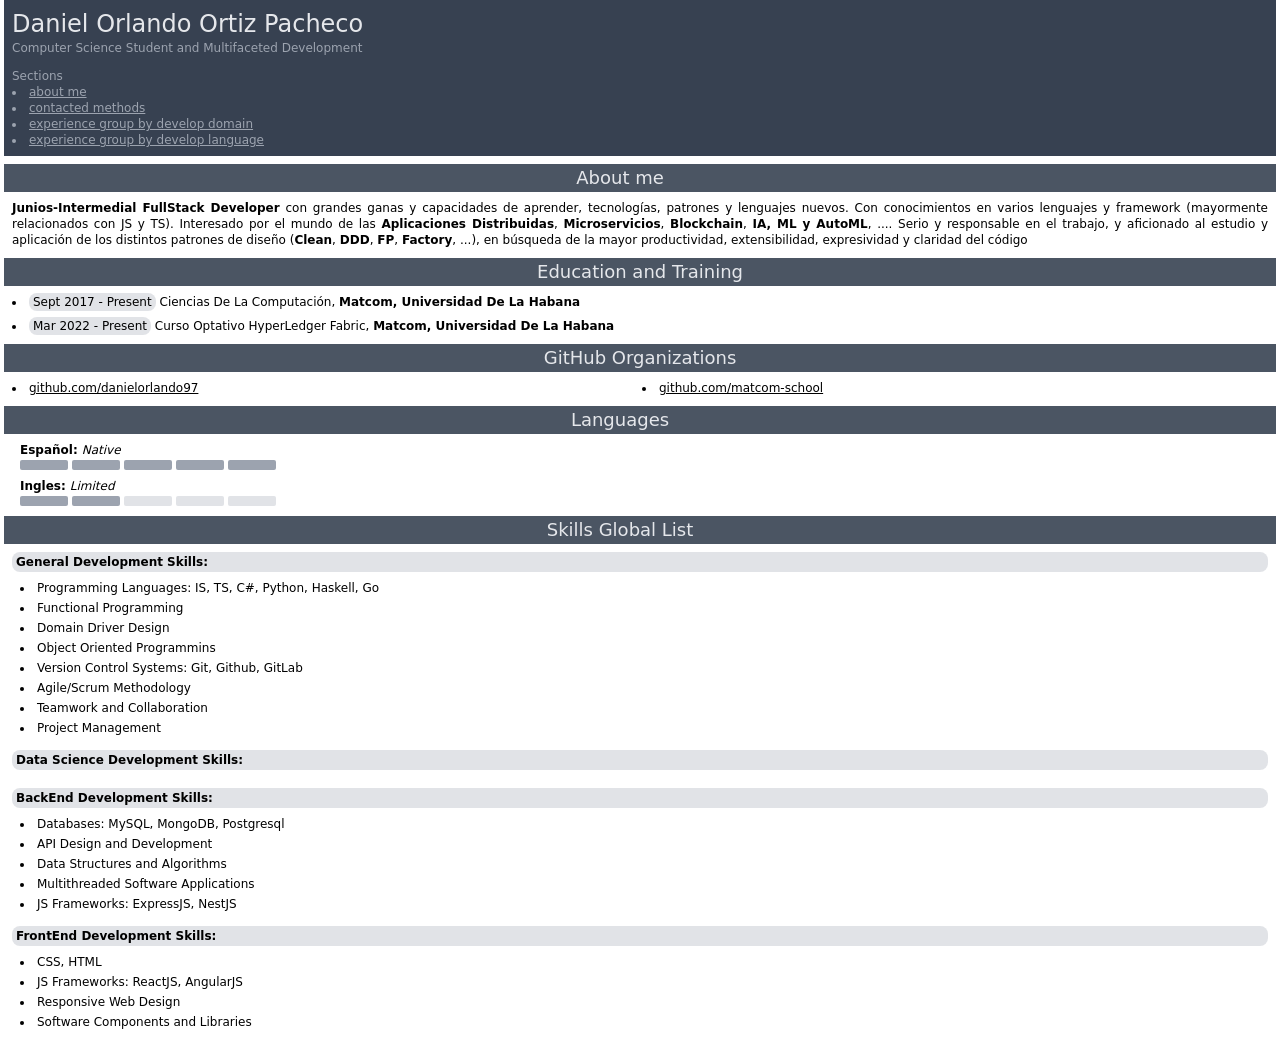
<file: index.html>
<!DOCTYPE html>
<html>
  <head>
    <!-- <meta charset="UTF-8" /> -->
    <!-- <meta name="viewport" content="width=device-width, initial-scale=1.0" /> -->

    <link href="/index.css" rel="stylesheet" />
    <script
      type="text/javascript"
      src="http://ajax.googleapis.com/ajax/libs/jquery/2.0.0/jquery.min.js"
    ></script>
    <script type="text/javascript" src="./index.js"></script>
    <script type="text/javascript">
      function prettierText(text) {
        return (
          "<div>" +
          text
            .split("^")
            .map((text, i) =>
              i % 2 === 0
                ? `<label>${text}</label>`
                : `<label class="font-semibold">${text}</label>`
            )
            .join("") +
          "</div>"
        );
      }
      function init() {
        const data = getData();
        const name = data.Name;
        const left = data.Left;
        const right = data.Right;

        //document.getElementById("firstName").innerHTML = name.first;
        //document.getElementById("lastName").innerHTML = name.last;
        //console.log(left.Summary);
        //document.getElementById("summary").innerHTML = left.Summary;

        document.getElementById("training").innerHTML = left.Training.map(
          (t) => `<li>
            <label class='bg-gray-400 bg-opacity-30 px-1 py-0.5 rounded-lg'>${t.when}</label>
            <label>${t.name},</label>
            <label class="font-semibold">${t.where}</label>
          </li>`
        ).join("\n");

        document.getElementById("language").innerHTML = left.Languages.map(
          (t) => {
            var result = "<div class='flex flex-col space-y-0.5'>";
            result += `<div>`;

            result += `<label class='font-bold'>${t.name}:</label>`;
            result += `<label class='italic ml-1'>${t.levelName}</label>`;
            result += `</div>`;

            result += "<div class='flex space-x-1'>";
            result += Array(5)
              .fill(1)
              .map((_, i) =>
                i < t.level
                  ? "<div class='w-12 h-2.5 bg-gray-400 rounded-sm'></div>"
                  : "<div class='w-12 h-2.5 bg-gray-400 bg-opacity-30 rounded-sm'></div>"
              )
              .join("\n");
            result += "</div>";
            return result + "</div>";
          }
        ).join("\n");

        document.getElementById("github").innerHTML = left.GitHub.map(
          (x) =>
            `<li><a class="lg:underline lg:underline-offset-8 decoration-sky-500" href="${x}">${x.replace(
              "https://",
              ""
            )}</a></li>`
        ).join("\n");

        document.getElementById("about").innerHTML = prettierText(left.AboutMe);
        //document.getElementById("experience").innerHTML = left.Experience.map(
        //  (x) =>
        //    `<div class="flex flex-col lg:flex-row lg:space-x-2">
        //    <h3 class="font-semibold">${x.job} (${x.when})</h3>
        //    <h4 class="font-semibold">${x.enterprise} - ${x.where}</h4>
        //    </div>
        //    <div class"flex flex-row">
        //      <label>Link GitHub o GitLab:</label>
        //    ${
        //      x.gitHub === "private repo"
        //        ? "<label class='font-semibold'>Repos Privados de la Empresa</label>"
        //        : `<a class="lg:underline lg:underline-offset-8 decoration-sky-500" href="${
        //            x.gitHub
        //          }">${x.gitHub.replace("https://", "")}</a>`
        //    }
        //  </div>
        //  ` + prettierText(x.description)
        //);
        //
        //document.getElementById("contact").innerHTML = right.Contact.map(
        //  (x) => `
        //<div>
        //  <label class='font-semibold'>${x.name}:</label>
        //  ${
        //    x.link
        //      ? `<a href="${x.text}">${x.text}</a>`
        //      : `<label>${x.text}</label>`
        //  }
        //</div>
        //`
        //).join("");
        //
        document.getElementById("skill").innerHTML = right.Skills.map(
          (x) => `<div class="flex flex-col">
            <label class="bg-gray-400 bg-opacity-30 px-1 py-0.5 rounded-lg font-semibold mb-2">${
              x.name
            }</label>
            <ul class="list-disc list-inside px-2">
              ${x.skills
                .map((skill) => `<li class='mb-1'>${skill}</li>`)
                .join("")}
            </ul>
          </div>`
        ).join("");
      }
    </script>
  </head>
  <body
    class="relative px-1 pb-4 mb-4 h-screen w-screen font-light text-xs"
    onload="init()"
  >
    <div class="bg-gray-700 2xs:bg-blue-600 w-full mb-2 p-2 text-gray-400">
      <div>
        <h1 class="text-gray-200 text-2xl">Daniel Orlando Ortiz Pacheco</h1>
        <h2 class="itali mb-3">
          Computer Science Student and Multifaceted Development
        </h2>

        <label>Sections</label>
        <ul class="list-disc list-inside">
          <li>
            <a class="underline" href="">about me</a>
          </li>
          <li>
            <a class="underline" href="">contacted methods</a>
          </li>
          <li>
            <a class="underline" href="">experience group by develop domain</a>
          </li>
          <li>
            <a class="underline" href=""
              >experience group by develop language</a
            >
          </li>
        </ul>
      </div>
    </div>

    <div class="w-full pb-2.5">
      <div class="bg-gray-600 2xs:bg-blue-600 w-full mb-2 px-2">
        <h1 class="text-gray-200 text-lg text-center pr-10">About me</h1>
      </div>
      <div class="text-justify px-2" id="about"></div>
    </div>

    <div class="w-full pb-2.5">
      <div class="bg-gray-600 2xs:bg-blue-600 w-full mb-2 px-2">
        <h1 class="text-gray-200 text-lg text-center">
          Education and Training
        </h1>
      </div>
      <ul
        id="training"
        class="flex flex-col space-y-2 list-disc list-inside px-2"
      ></ul>
    </div>

    <div class="w-full pb-2.5">
      <div class="bg-gray-600 2xs:bg-blue-600 w-full mb-2 px-2">
        <h1 class="text-gray-200 text-lg text-center">GitHub Organizations</h1>
      </div>
      <ul
        id="github"
        class="grid grid-cols-2 gap-1 list-disc list-inside px-2"
      ></ul>
    </div>

    <div class="w-full pb-2.5">
      <div class="bg-gray-600 2xs:bg-blue-600 w-full mb-2 px-2">
        <h1 class="text-gray-200 text-lg text-center pr-10">Languages</h1>
      </div>
      <div id="language" class="grid grid-cols-1 gap-2 px-4"></div>
    </div>

    <div class="w-full pb-2.5">
      <div class="bg-gray-600 2xs:bg-blue-600 w-full mb-2 px-2">
        <h1 class="text-gray-200 text-lg text-center pr-10">
          Skills Global List
        </h1>
      </div>
      <div id="skill" class="flex flex-col space-y-2.5 px-2"></div>
    </div>
  </body>
</html>
</file>
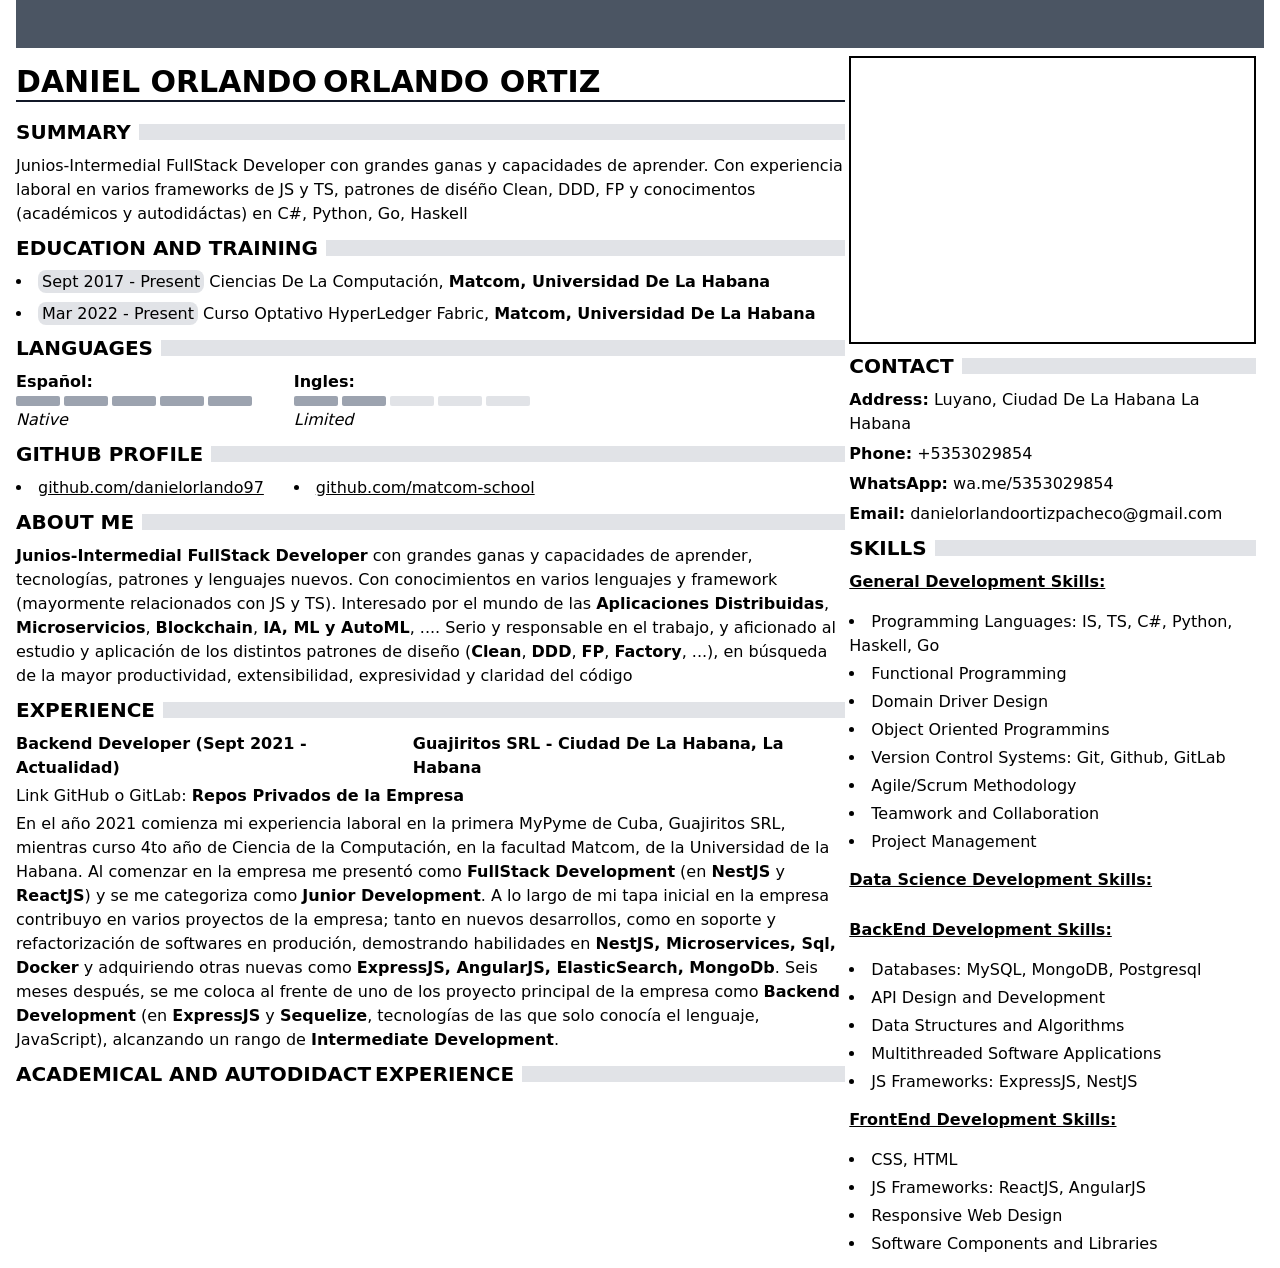
<file: iindex.html>
<!DOCTYPE html>
<html>
  <head>
    <!-- <meta charset="UTF-8" /> -->
    <!-- <meta name="viewport" content="width=device-width, initial-scale=1.0" /> -->
    <link href="/index.css" rel="stylesheet" />
    <script
      type="text/javascript"
      src="http://ajax.googleapis.com/ajax/libs/jquery/2.0.0/jquery.min.js"
    ></script>
    <script type="text/javascript" src="./index.js"></script>
    <script type="text/javascript">
      function prettierText(text) {
        return (
          "<div>" +
          text
            .split("^")
            .map((text, i) =>
              i % 2 === 0
                ? `<label>${text}</label>`
                : `<label class="font-semibold">${text}</label>`
            )
            .join("") +
          "</div>"
        );
      }
      function init() {
        const data = getData();
        const name = data.Name;
        const left = data.Left;
        const right = data.Right;

        document.getElementById("firstName").innerHTML = name.first;
        document.getElementById("lastName").innerHTML = name.last;
        console.log(left.Summary);
        document.getElementById("summary").innerHTML = left.Summary;

        document.getElementById("training").innerHTML = left.Training.map(
          (t) => `<li>
            <label class='bg-gray-400 bg-opacity-30 px-1 py-0.5 rounded-lg'>${t.when}</label>
            <label>${t.name},</label>
            <label class="font-semibold">${t.where}</label>
          </li>`
        ).join("\n");

        document.getElementById("language").innerHTML = left.Languages.map(
          (t) => {
            var result = "<div class='flex flex-col space-y-0.5'>";
            result += `<label class='font-bold'>${t.name}:</label>`;
            result += "<div class='flex space-x-1'>";
            result += Array(5)
              .fill(1)
              .map((_, i) =>
                i < t.level
                  ? "<div class='w-11 h-2.5 bg-gray-400 rounded-sm'></div>"
                  : "<div class='w-11 h-2.5 bg-gray-400 bg-opacity-30 rounded-sm'></div>"
              )
              .join("\n");
            result += "</div>";
            result += `<label class='italic'>${t.levelName}</label>`;
            return result + "</div>";
          }
        ).join("\n");

        document.getElementById("github").innerHTML = left.GitHub.map(
          (x) =>
            `<li><a class="lg:underline lg:underline-offset-8 decoration-sky-500" href="${x}">${x.replace(
              "https://",
              ""
            )}</a></li>`
        ).join("\n");

        document.getElementById("about").innerHTML = prettierText(left.AboutMe);
        document.getElementById("experience").innerHTML = left.Experience.map(
          (x) =>
            `<div class="flex flex-col lg:flex-row lg:space-x-2">
            <h3 class="font-semibold">${x.job} (${x.when})</h3>
            <h4 class="font-semibold">${x.enterprise} - ${x.where}</h4>
            </div>
            <div class"flex flex-row">
              <label>Link GitHub o GitLab:</label>
            ${
              x.gitHub === "private repo"
                ? "<label class='font-semibold'>Repos Privados de la Empresa</label>"
                : `<a class="lg:underline lg:underline-offset-8 decoration-sky-500" href="${
                    x.gitHub
                  }">${x.gitHub.replace("https://", "")}</a>`
            }
          </div>
          ` + prettierText(x.description)
        );

        document.getElementById("contact").innerHTML = right.Contact.map(
          (x) => `
        <div>
          <label class='font-semibold'>${x.name}:</label>
          ${
            x.link
              ? `<a href="${x.text}">${x.text}</a>`
              : `<label>${x.text}</label>`
          }
        </div>
        `
        ).join("");

        document.getElementById("skill").innerHTML = right.Skills.map(
          (x) => `<div class="flex flex-col">
            <label class="font-semibold underline pb-4">${x.name}</label>
            <ul class="list-disc list-inside">
              ${x.skills
                .map((skill) => `<li class='mb-1'>${skill}</li>`)
                .join("")}
            </ul>
          </div>`
        ).join("");

        //xs:text-red-500 sm:text-blue-600 md:text-green-600 lg:text-red-400
      }
    </script>
  </head>
  <body
    class="relative px-4 pb-4 mb-4 h-screen w-screen text-3xl font-light lg:text-base"
    onload="init()"
  >
    <div class="bg-gray-600 mb-6 lg:mb-2 w-full h-16 lg:h-12"></div>

    <div class="flex flex-row h-full w-full">
      <div class="h-full w-2/3 mr-4 lg:mr-1">
        <div
          class="flex space-x-1.5 mb-4 pt-2 border-b-4 lg:border-b-2 border-gray-900 w-full"
        >
          <h1 id="firstName" class="shrink-0 font-bold text-5xl lg:text-3xl">
            firstName
          </h1>
          <h1
            id="lastName"
            class="flex-1 invisible lg:visible text-3xl font-bold"
          >
            lastName
          </h1>
        </div>

        <div class="w-full pb-6 lg:pb-2">
          <div class="flex flex-row items-center w-full mb-3 lg:mb-2">
            <h2 class="font-bold text-4xl lg:text-xl mr-3 lg:mr-2">SUMMARY</h2>
            <div class="w-full h-7 lg:h-4 bg-gray-400 bg-opacity-30"></div>
          </div>
          <p id="summary"></p>
        </div>

        <div class="w-full pb-6 lg:pb-2">
          <div class="flex flex-row items-center w-full mb-3 lg:mb-2">
            <h2 class="shrink-0 font-bold text-4xl lg:text-xl mr-3 lg:mr-2">
              EDUCATION AND TRAINING
            </h2>
            <div
              class="flex-1 w-full h-7 lg:h-4 bg-gray-400 bg-opacity-30"
            ></div>
          </div>
          <ul
            id="training"
            class="flex flex-col space-y-2 list-disc list-inside"
          ></ul>
        </div>

        <div class="w-full pb-6 lg:pb-2">
          <div class="flex flex-row items-center w-full mb-3 lg:mb-2">
            <h2 class="font-bold text-4xl lg:text-xl mr-3 lg:mr-2">
              LANGUAGES
            </h2>
            <div class="w-full h-7 lg:h-4 bg-gray-400 bg-opacity-30"></div>
          </div>
          <div
            id="language"
            class="grid grid-cols-1 md:grid-cols-2 xl:grid-cols-3 gap-2 xl:gap-1"
          ></div>
        </div>

        <div class="w-full pb-6 lg:pb-2">
          <div class="flex flex-row items-center w-full mb-3 lg:mb-2">
            <h2 class="shrink-0 font-bold text-4xl lg:text-xl mr-3 lg:mr-2">
              GITHUB PROFILE
            </h2>
            <div
              class="flex-1 w-full h-7 lg:h-4 bg-gray-400 bg-opacity-30"
            ></div>
          </div>
          <ul
            id="github"
            class="grid grid-cols-1 xl:grid-cols-3 gap-2 xl:gap-1 list-disc list-inside"
          ></ul>
        </div>

        <div class="w-full pb-6 lg:pb-2">
          <div class="flex flex-row items-center w-full mb-3 lg:mb-2">
            <h2 class="shrink-0 font-bold text-4xl lg:text-xl mr-3 lg:mr-2">
              ABOUT ME
            </h2>
            <div
              class="flex-1 w-full h-7 lg:h-4 bg-gray-400 bg-opacity-30"
            ></div>
          </div>
          <div id="about"></div>
        </div>

        <div class="w-full pb-6 lg:pb-2">
          <div class="flex flex-row items-center w-full mb-3 lg:mb-2">
            <h2 class="shrink-0 font-bold text-4xl lg:text-xl mr-3 lg:mr-2">
              EXPERIENCE
            </h2>
            <div
              class="flex-1 w-full h-7 lg:h-4 bg-gray-400 bg-opacity-30"
            ></div>
          </div>
          <div id="experience" class="flex flex-col space-y-1"></div>
        </div>

        <div class="w-full pb-6 lg:pb-2">
          <div
            class="flex flex-col lg:flex-row lg:items-center w-full mb-3 lg:mb-2"
          >
            <label class="shrink-0 font-bold text-4xl lg:text-xl mr-2 lg:mr-1"
              >ACADEMICAL AND AUTODIDACT</label
            >
            <div class="flex flex-1 flex-row items-center">
              <label class="shrink-0 font-bold text-4xl lg:text-xl mr-3 lg:mr-2"
                >EXPERIENCE</label
              >
              <div
                class="flex-1 w-full h-7 lg:h-4 bg-gray-400 bg-opacity-30"
              ></div>
            </div>
          </div>
          <div id="school" class="flex flex-col space-y-1"></div>
        </div>
      </div>

      <div class="relative h-full w-1/3 pr-2">
        <div class="border-black border-2 h-72 mb-6 lg:mb-2"></div>
        <div class="w-full pb-6 lg:pb-2">
          <div class="flex flex-row items-center w-full mb-3 lg:mb-2">
            <h2 class="shrink-0 font-bold text-4xl lg:text-xl mr-3 lg:mr-2">
              CONTACT
            </h2>
            <div
              class="flex-1 w-full h-7 lg:h-4 bg-gray-400 bg-opacity-30"
            ></div>
          </div>
          <div id="contact" class="flex flex-col space-y-1.5 break-words"></div>
        </div>

        <div class="w-full pb-6 lg:pb-2">
          <div class="flex flex-row items-center w-full mb-3 lg:mb-2">
            <h2 class="shrink-0 font-bold text-4xl lg:text-xl mr-3 lg:mr-2">
              SKILLS
            </h2>
            <div
              class="flex-1 w-full h-7 lg:h-4 bg-gray-400 bg-opacity-30"
            ></div>
          </div>
          <div id="skill" class="flex flex-col space-y-2.5"></div>
        </div>
      </div>
    </div>
  </body>
</html>
</file>
